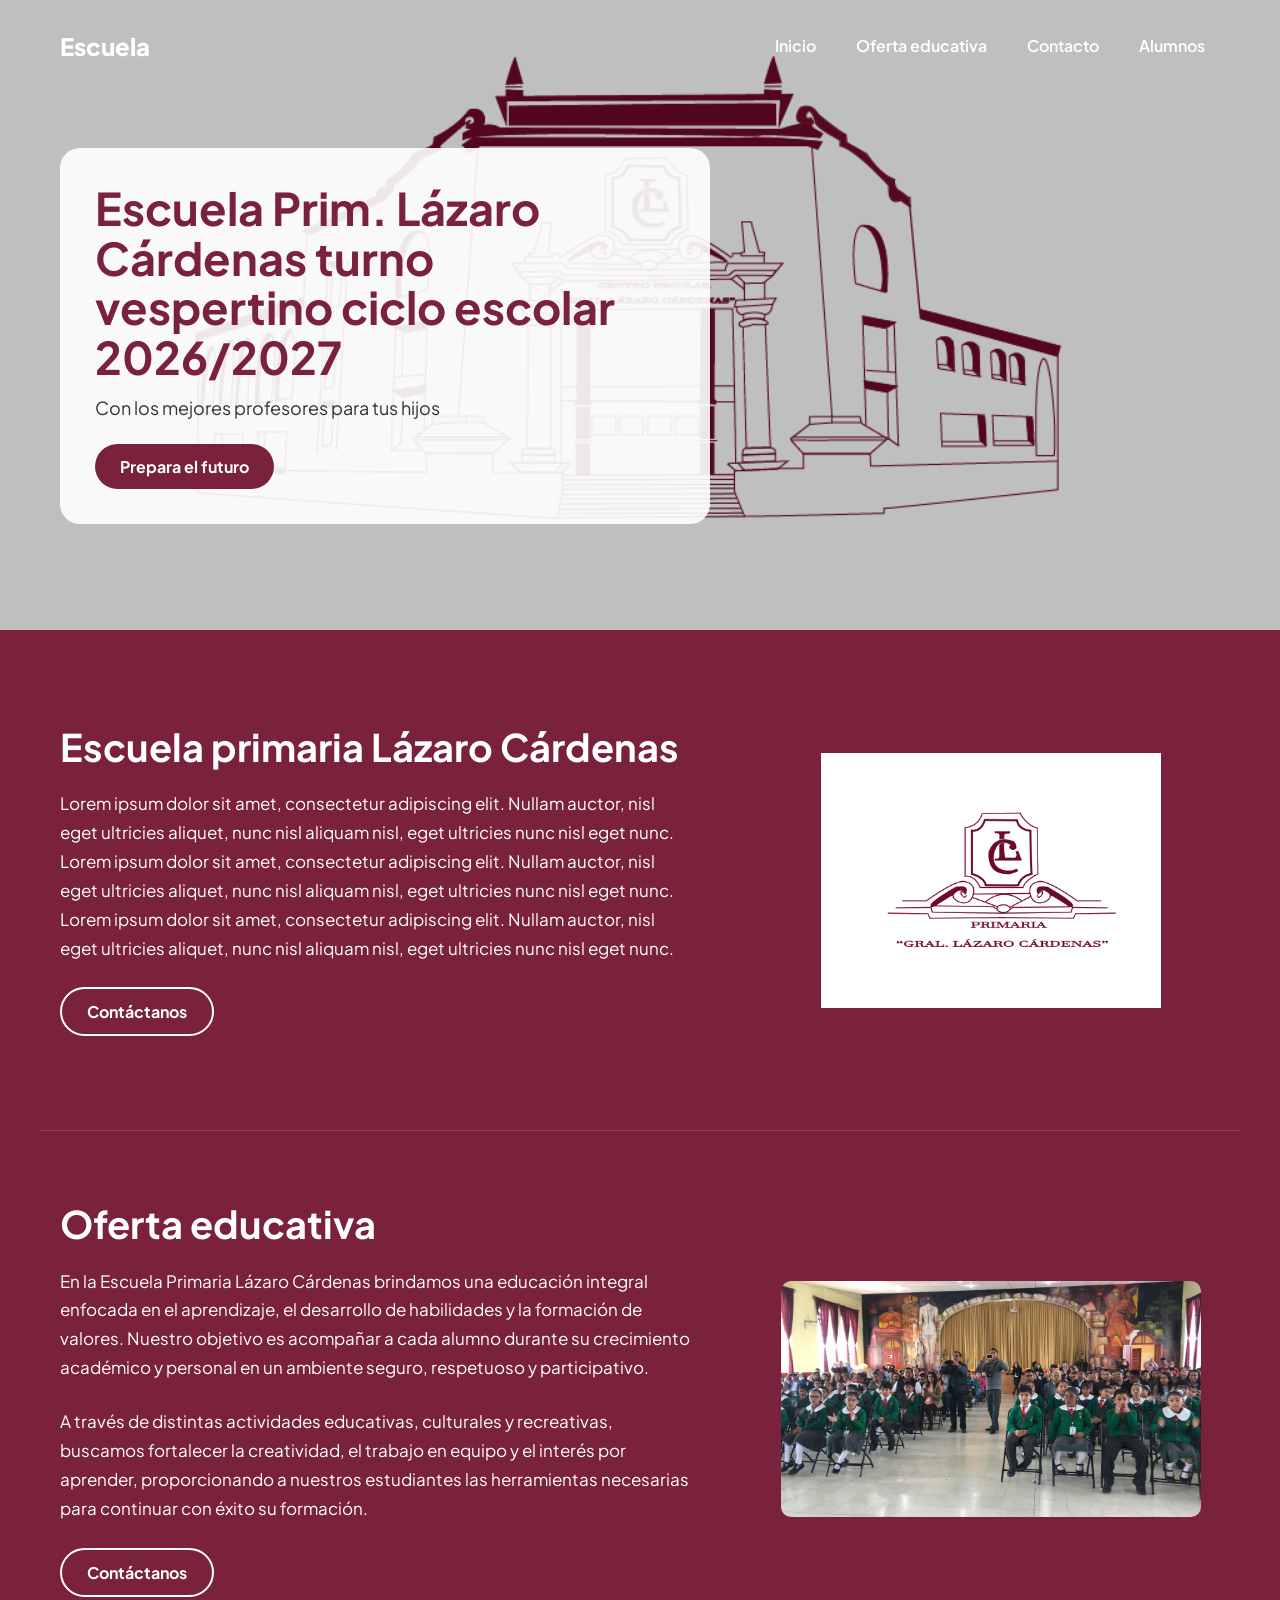
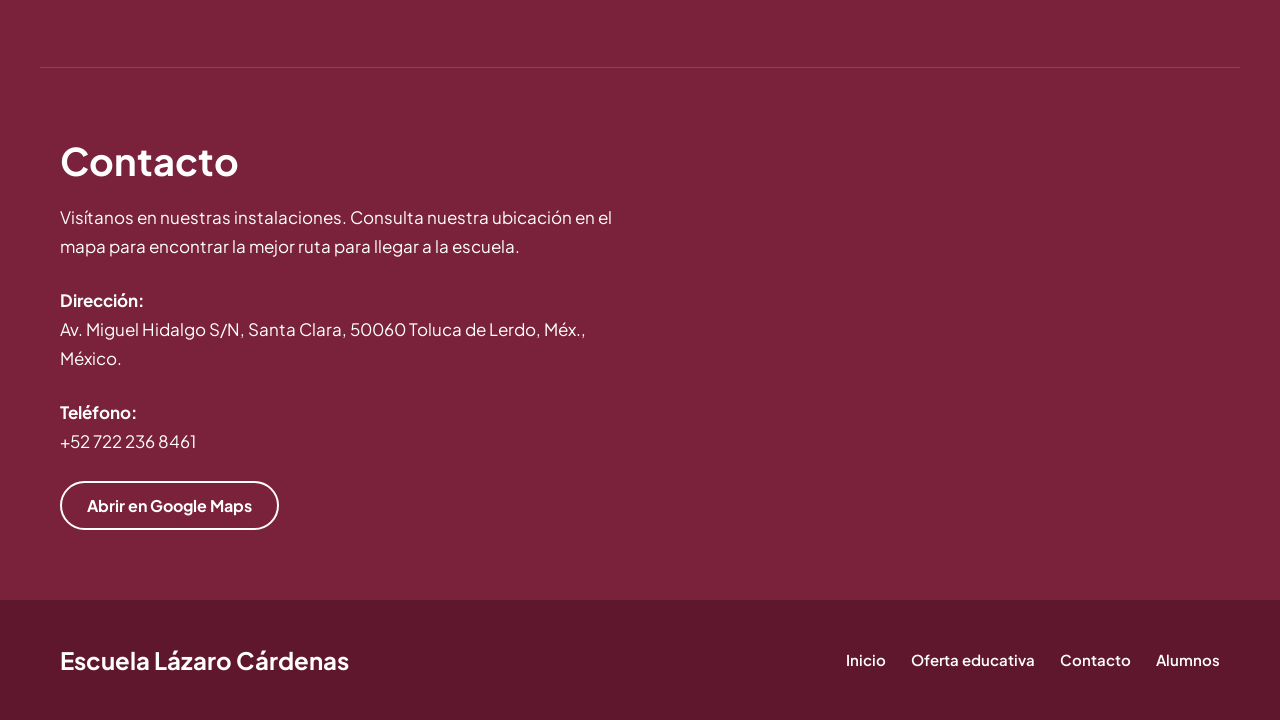
<file: index.html>
<!DOCTYPE html>
<html lang="es">

<head>
    <meta charset="UTF-8">
    <meta name="viewport" content="width=device-width, initial-scale=1.0">

    <title>Escuela Prim. Gral. Lázaro Cárdenas</title>

    <link rel="stylesheet" href="sttle.css">
</head>

<body>

    <!-- =========================
         ENCABEZADO
    ========================== -->

    <header class="header">

        <div class="menu container">

            <a href="#inicio" class="logo">Escuela</a>

            <input type="checkbox" id="menu">

            <label for="menu" class="menu-label">
                <span class="menu-icono">☰</span>
            </label>

            <nav class="navbar">
                <ul>
                    <li><a href="#inicio">Inicio</a></li>
                    <li><a href="#oferta">Oferta educativa</a></li>
                    <li><a href="#contacto">Contacto</a></li>

                    <!-- ABRE LA PÁGINA DE ALUMNOS -->
                    <li><a href="alumnos.html">Alumnos</a></li>
                </ul>
            </nav>

        </div>


        <div class="header-content container" id="inicio">

            <div class="header-info">

                <h1>
                    Escuela Prim. Lázaro Cárdenas
                    turno vespertino ciclo escolar
                    2026/2027
                </h1>

                <p>
                    Con los mejores profesores para tus hijos
                </p>

                <a href="#oferta" class="btn-1">
                    Prepara el futuro
                </a>

            </div>

        </div>

    </header>


    <!-- =========================
         ESCUELA PRIMARIA
    ========================== -->

    <section class="escuela container-1">

        <div class="escuela-info">

            <h2>
                <span>Escuela primaria</span>
                Lázaro Cárdenas
            </h2>

            <p>
                Lorem ipsum dolor sit amet, consectetur adipiscing elit.
                Nullam auctor, nisl eget ultricies aliquet, nunc nisl aliquam
                nisl, eget ultricies nunc nisl eget nunc.

                Lorem ipsum dolor sit amet, consectetur adipiscing elit.
                Nullam auctor, nisl eget ultricies aliquet, nunc nisl aliquam
                nisl, eget ultricies nunc nisl eget nunc.

                Lorem ipsum dolor sit amet, consectetur adipiscing elit.
                Nullam auctor, nisl eget ultricies aliquet, nunc nisl aliquam
                nisl, eget ultricies nunc nisl eget nunc.
            </p>

            <a href="#contacto" class="btn-1">
                Contáctanos
            </a>

        </div>


        <div class="escuela-2">

            <img
                class="escuela-img"
                src="imagenes/logoreducido.png"
                alt="Logo de la Escuela Primaria Lázaro Cárdenas"
            >

        </div>

    </section>


    <!-- =========================
         OFERTA EDUCATIVA
    ========================== -->

    <section class="escuela container" id="oferta">

        <div class="escuela-info">

            <h2>
                <span>Oferta</span>
                educativa
            </h2>

            <p>
                En la Escuela Primaria Lázaro Cárdenas brindamos una
                educación integral enfocada en el aprendizaje, el desarrollo
                de habilidades y la formación de valores. Nuestro objetivo
                es acompañar a cada alumno durante su crecimiento académico
                y personal en un ambiente seguro, respetuoso y participativo.
            </p>

            <p>
                A través de distintas actividades educativas, culturales y
                recreativas, buscamos fortalecer la creatividad, el trabajo
                en equipo y el interés por aprender, proporcionando a nuestros
                estudiantes las herramientas necesarias para continuar con
                éxito su formación.
            </p>

            <a href="#contacto" class="btn-1">
                Contáctanos
            </a>

        </div>


        <div class="escuela-3">

            <img
                class="escuela-img"
                src="imagenes/niñosaula.jpg"
                alt="Alumnos de la Escuela Primaria Lázaro Cárdenas"
            >

        </div>

    </section>


    <!-- =========================
         CONTACTO
    ========================== -->

    <section class="escuela container" id="contacto">

        <div class="escuela-info">

            <h2>
                <span>Contacto</span>
            </h2>

            <p>
                Visítanos en nuestras instalaciones.
                Consulta nuestra ubicación en el mapa para
                encontrar la mejor ruta para llegar a la escuela.
            </p>

            <p>
                <strong>Dirección:</strong><br>
                Av. Miguel Hidalgo S/N, Santa Clara,
                50060 Toluca de Lerdo, Méx., México.
            </p>

            <p>
                <strong>Teléfono:</strong><br>
                +52 722 236 8461
            </p>

            <a
                href="https://maps.app.goo.gl/vyEjDzs2iZDnPY5t6"
                target="_blank"
                rel="noopener noreferrer"
                class="btn-1"
            >
                Abrir en Google Maps
            </a>

        </div>


        <div class="mapa">

            <iframe
                src="https://www.google.com/maps?q=19.2901009,-99.6502227&z=17&output=embed"
                loading="lazy"
                referrerpolicy="no-referrer-when-downgrade"
                title="Ubicación de la Escuela Primaria Lázaro Cárdenas">
            </iframe>

        </div>

    </section>


    <!-- =========================
         PIE DE PÁGINA
    ========================== -->

    <footer class="footer container">

        <h3>
            Escuela Lázaro Cárdenas
        </h3>

        <div class="links">

            <ul>
                <li><a href="#inicio">Inicio</a></li>
                <li><a href="#oferta">Oferta educativa</a></li>
                <li><a href="#contacto">Contacto</a></li>

                <!-- ABRE LA PÁGINA DE ALUMNOS -->
                <li><a href="alumnos.html">Alumnos</a></li>
            </ul>

        </div>

    </footer>

</body>

</html>
</file>
<file: sttle.css>
@import url('https://fonts.googleapis.com/css2?family=Plus+Jakarta+Sans:ital,wght@0,200..800;1,200..800&display=swap');


/* ========================================
   CONFIGURACIÓN GENERAL
======================================== */

* {
    margin: 0;
    padding: 0;
    box-sizing: border-box;
    text-decoration: none;
    list-style: none;
}

html {
    scroll-behavior: smooth;
}

body {
    font-family: 'Plus Jakarta Sans', sans-serif;
    background-color: #7A223C;
}

.container,
.container-1 {
    max-width: 1200px;
    margin: 0 auto;
    padding-left: 20px;
    padding-right: 20px;
}


/* ========================================
   ENCABEZADO
======================================== */

.header {
    background-image: url('imagenes/Fachada.png');
    background-position: center;
    background-repeat: no-repeat;
    background-size: cover;

    min-height: 70vh;

    position: relative;
}

/* Capa oscura sobre la fotografía */

.header::before {
    content: "";

    position: absolute;

    top: 0;
    left: 0;

    width: 100%;
    height: 100%;

    background-color: rgba(0, 0, 0, 0.25);

    z-index: 0;
}


/* ========================================
   MENÚ
======================================== */

.menu {
    position: relative;

    z-index: 2;

    display: flex;
    align-items: center;
    justify-content: space-between;

    padding-top: 25px;
}

.logo {
    color: #ffffff;

    font-size: 24px;
    font-weight: 800;
}

.navbar ul {
    display: flex;
    align-items: center;

    gap: 10px;
}

.navbar ul li a {
    display: block;

    color: #ffffff;

    font-size: 16px;
    font-weight: 600;

    padding: 10px 15px;

    border-radius: 20px;

    transition: 0.3s;
}

.navbar ul li a:hover {
    background-color: #7A223C;
}


/* ========================================
   MENÚ MÓVIL
======================================== */

#menu {
    display: none;
}

.menu-label {
    display: none;

    cursor: pointer;
}

.menu-icono {
    color: #ffffff;

    font-size: 30px;
}


/* ========================================
   CONTENIDO DEL ENCABEZADO
======================================== */

.header-content {
    position: relative;

    z-index: 1;

    min-height: 60vh;

    display: flex;
    align-items: center;
}

.header-info {
    max-width: 650px;

    padding: 35px;

    background-color: rgba(255, 255, 255, 0.90);

    border-radius: 20px;
}

.header-info h1 {
    color: #7A223C;

    font-size: 45px;
    line-height: 1.1;

    margin-bottom: 15px;
}

.header-info p {
    color: #333333;

    font-size: 18px;

    margin-bottom: 25px;
}


/* ========================================
   BOTONES
======================================== */

.btn-1 {
    display: inline-block;

    background-color: #7A223C;
    color: #ffffff;

    padding: 12px 25px;

    border: 2px solid #ffffff;
    border-radius: 25px;

    font-size: 16px;
    font-weight: 700;

    transition: 0.3s;
}

.header-info .btn-1 {
    border: none;
}

.btn-1:hover {
    background-color: #9b3153;

    transform: translateY(-2px);
}


/* ========================================
   SECCIONES
======================================== */

.escuela {
    min-height: 500px;

    display: flex;
    align-items: center;
    justify-content: space-between;

    gap: 70px;

    padding-top: 70px;
    padding-bottom: 70px;
}


/* ========================================
   TEXTO DE LAS SECCIONES
======================================== */

.escuela-info {
    width: 55%;
}

.escuela-info h2 {
    color: #ffffff;

    font-size: 38px;
    line-height: 1.2;

    margin-bottom: 20px;
}

.escuela-info h2 span {
    display: inline;
}

.escuela-info p {
    color: #ffffff;

    font-size: 17px;
    line-height: 1.7;

    margin-bottom: 25px;
}


/* ========================================
   CONTENEDORES DE IMÁGENES
======================================== */

.escuela-2,
.escuela-3 {
    width: 40%;

    display: flex;
    align-items: center;
    justify-content: center;
}


/* ========================================
   IMÁGENES
======================================== */

.escuela-img {
    display: block;

    width: 100%;
    max-width: 380px;

    height: auto;

    object-fit: contain;
}

/* Logo de la primera sección */

.escuela-2 .escuela-img {
    max-width: 340px;
}

/* Fotografías de las otras secciones */

.escuela-3 .escuela-img {
    max-width: 420px;

    border-radius: 10px;
}


/* ========================================
   SEPARACIÓN VISUAL ENTRE SECCIONES
======================================== */

.escuela + .escuela {
    border-top: 1px solid rgba(255, 255, 255, 0.15);
}


/* ========================================
   FOOTER
======================================== */

.footer {
    max-width: none;

    background-color: #5f172d;

    padding: 45px max(20px, calc((100% - 1160px) / 2));

    display: flex;
    align-items: center;
    justify-content: space-between;

    gap: 30px;
}

.footer h3 {
    color: #ffffff;

    font-size: 24px;
}

.footer .links ul {
    display: flex;
    align-items: center;

    gap: 25px;
}

.footer .links ul li a {
    color: #ffffff;

    font-size: 15px;
    font-weight: 600;

    transition: 0.3s;
}

.footer .links ul li a:hover {
    opacity: 0.7;
}


/* ========================================
   TABLETS Y CELULARES
======================================== */

@media (max-width: 768px) {

    /* MENÚ */

    .menu {
        padding-top: 20px;
    }

    .menu-label {
        display: block;
    }

    .navbar {
        position: absolute;

        top: 70px;
        left: 20px;
        right: 20px;

        background-color: #7A223C;

        border-radius: 15px;

        display: none;

        overflow: hidden;
    }

    .navbar ul {
        flex-direction: column;

        gap: 0;
    }

    .navbar ul li {
        width: 100%;
    }

    .navbar ul li a {
        width: 100%;

        padding: 15px 20px;

        border-radius: 0;
    }

    .navbar ul li a:hover {
        background-color: #9b3153;
    }

    #menu:checked ~ .navbar {
        display: block;
    }


    /* ENCABEZADO */

    .header {
        min-height: 650px;
    }

    .header-content {
        min-height: 570px;

        justify-content: center;
    }

    .header-info {
        width: 100%;

        padding: 30px;

        text-align: center;
    }

    .header-info h1 {
        font-size: 34px;
    }


    /* SECCIONES */

    .escuela {
        min-height: auto;

        flex-direction: column;

        gap: 40px;

        padding-top: 55px;
        padding-bottom: 55px;
    }

    .escuela-info {
        width: 100%;

        text-align: center;
    }

    .escuela-info h2 {
        font-size: 32px;
    }

    .escuela-2,
    .escuela-3 {
        width: 100%;
    }

    .escuela-img {
        max-width: 350px;
    }


    /* FOOTER */

    .footer {
        flex-direction: column;

        align-items: center;

        text-align: center;

        padding: 40px 20px;
    }

    .footer .links ul {
        flex-direction: column;

        gap: 12px;
    }
}


/* ========================================
   CELULARES PEQUEÑOS
======================================== */

@media (max-width: 480px) {

    .header-info h1 {
        font-size: 28px;
    }

    .header-info p {
        font-size: 16px;
    }

    .escuela-info h2 {
        font-size: 28px;
    }

    .escuela-info p {
        font-size: 16px;
    }

    .escuela-img {
        max-width: 300px;
    }
}




/* =========================
   MAPA DE CONTACTO
========================== */

.mapa {
    width: 50%;
    height: 350px;
    border-radius: 20px;
    overflow: hidden;
}

.mapa iframe {
    width: 100%;
    height: 100%;
    border: 0;
    display: block;
}


/* =========================
   MAPA EN CELULAR
========================== */

@media (max-width: 768px) {

    .mapa {
        width: 100%;
        height: 300px;
        margin-top: 30px;
    }

}
</file>
